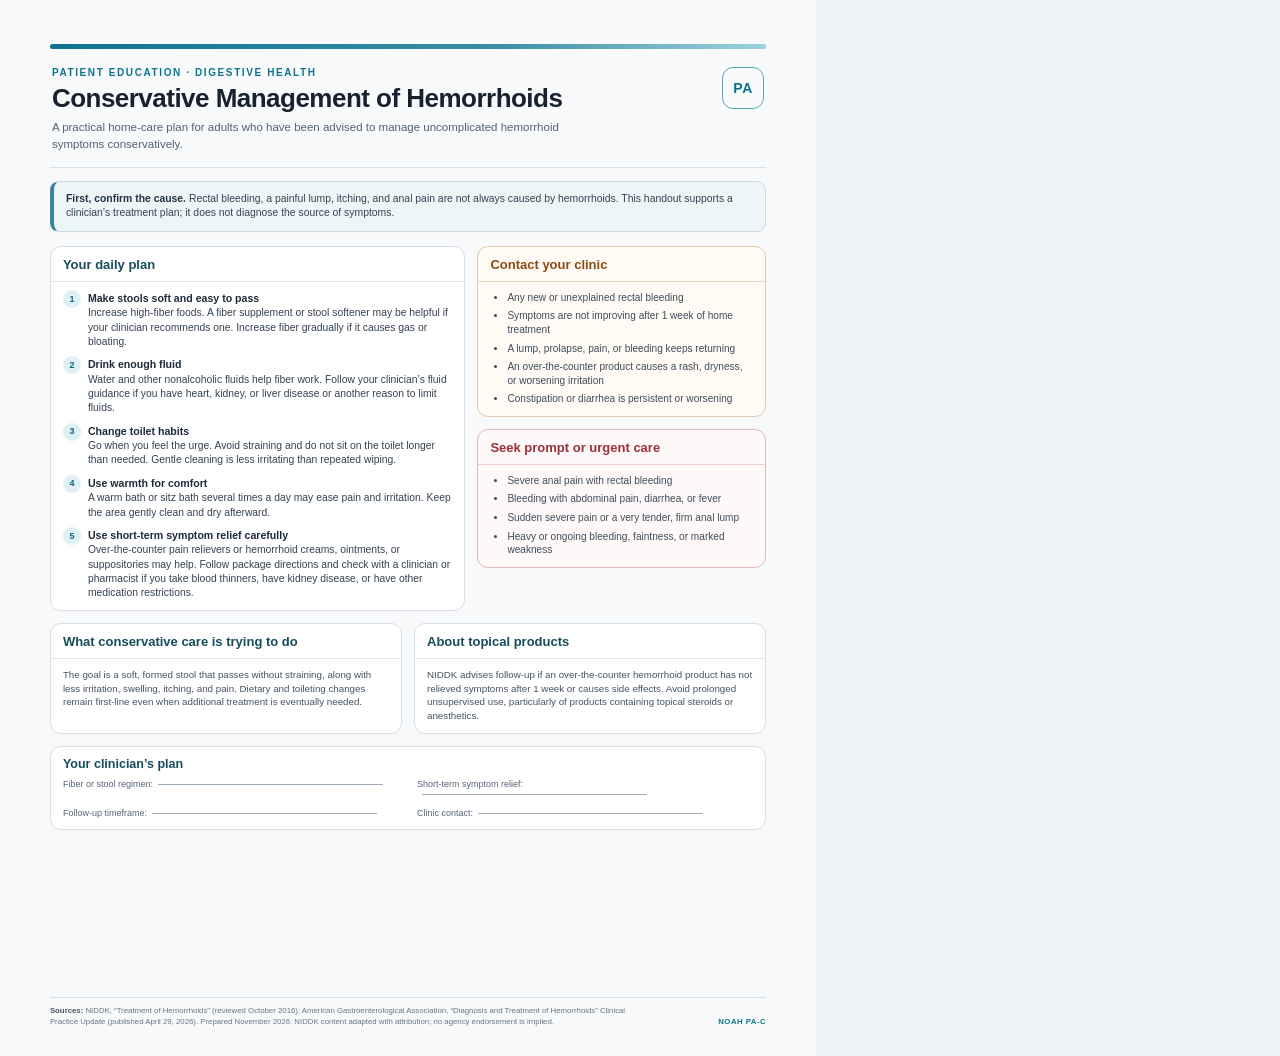
<file: documents/pdf-sources/hemorrhoids-conservative-management.html>
<!doctype html>
<html lang="en">
<head>
  <meta charset="utf-8">
  <meta name="robots" content="noindex">
  <title>Conservative Management of Hemorrhoids</title>
  <style>
    @page { size: Letter; margin: 0; }
    * { box-sizing: border-box; }
    html, body { margin: 0; padding: 0; background: #eef2f6; color: #18212f; font-family: Arial, Helvetica, sans-serif; }
    body { width: 8.5in; height: 11in; }
    .page { position: relative; width: 8.5in; height: 11in; overflow: hidden; background: #f7f9fb; padding: .46in .52in .42in; }
    .topline { height: 5px; border-radius: 999px; background: linear-gradient(90deg, #0d7490, #3a8da5 62%, #9dd2de); }
    header { display: flex; justify-content: space-between; gap: 24px; align-items: flex-start; padding: 18px 2px 14px; border-bottom: 1px solid #d8e0e8; }
    .eyebrow { margin: 0 0 6px; color: #0d7490; font-size: 10px; font-weight: 700; letter-spacing: .16em; text-transform: uppercase; }
    h1 { margin: 0; font-size: 26px; line-height: 1.08; letter-spacing: -.02em; }
    .subtitle { margin: 7px 0 0; max-width: 5.8in; color: #526173; font-size: 11.5px; line-height: 1.45; }
    .mark { flex: 0 0 auto; display: grid; place-items: center; width: 42px; height: 42px; border: 1.5px solid #58a8bb; border-radius: 11px; color: #0d7490; font-size: 14px; font-weight: 800; letter-spacing: .04em; }
    .notice { display: flex; gap: 10px; align-items: flex-start; margin: 13px 0 14px; padding: 10px 12px; border: 1px solid #cbd8e3; border-left: 4px solid #3b8499; border-radius: 9px; background: #edf5f7; color: #344456; font-size: 10.4px; line-height: 1.42; }
    .notice strong { color: #203444; }
    .grid { display: grid; grid-template-columns: 1.18fr .82fr; gap: 12px; align-items: start; }
    .card { border: 1px solid #d6dee7; border-radius: 11px; background: #fff; overflow: hidden; }
    .card h2 { margin: 0; padding: 10px 12px 8px; border-bottom: 1px solid #e1e7ed; color: #174c5d; font-size: 13px; line-height: 1.2; }
    .card-body { padding: 9px 12px 10px; }
    .steps { margin: 0; padding: 0; list-style: none; counter-reset: step; }
    .steps li { position: relative; margin: 0 0 8px; padding-left: 25px; color: #344253; font-size: 10.35px; line-height: 1.38; counter-increment: step; }
    .steps li:last-child { margin-bottom: 0; }
    .steps li::before { content: counter(step); position: absolute; left: 0; top: -1px; display: grid; place-items: center; width: 18px; height: 18px; border-radius: 50%; background: #dff0f4; color: #0b687f; font-size: 9px; font-weight: 800; }
    .steps strong { display: block; margin-bottom: 1px; color: #1d2b3a; font-size: 10.6px; }
    .stack { display: grid; gap: 12px; }
    ul { margin: 0; padding-left: 17px; }
    li { margin: 0 0 5px; color: #3f4d5c; font-size: 10.1px; line-height: 1.35; }
    li:last-child { margin-bottom: 0; }
    .warning { border-color: #e3c8aa; background: #fffaf4; }
    .warning h2 { border-bottom-color: #ecd8c1; color: #8a4c14; }
    .urgent { border-color: #e1b8bb; background: #fff8f8; }
    .urgent h2 { border-bottom-color: #edcfd1; color: #9a3039; }
    .bottom { display: grid; grid-template-columns: 1fr 1fr; gap: 12px; margin-top: 12px; }
    .small p { margin: 0; color: #445364; font-size: 9.75px; line-height: 1.4; }
    .plan { margin-top: 12px; padding: 10px 12px 11px; border: 1px solid #d6dee7; border-radius: 11px; background: #fff; }
    .plan h2 { margin: 0 0 8px; color: #174c5d; font-size: 12.5px; }
    .plan-grid { display: grid; grid-template-columns: 1fr 1fr; gap: 9px 18px; }
    .plan-item { color: #566577; font-size: 9px; }
    .plan-line { display: inline-block; width: 67%; margin-left: 5px; border-bottom: 1px solid #9eabb8; transform: translateY(-2px); }
    footer { position: absolute; left: .52in; right: .52in; bottom: .3in; display: flex; justify-content: space-between; align-items: flex-end; gap: 16px; padding-top: 8px; border-top: 1px solid #d8e0e8; color: #667588; font-size: 7.8px; line-height: 1.35; }
    footer .sources { max-width: 6.3in; }
    footer strong { color: #435365; }
    footer .brand { white-space: nowrap; color: #0d7490; font-weight: 700; letter-spacing: .06em; text-transform: uppercase; }
  </style>
</head>
<body>
  <main class="page">
    <div class="topline"></div>
    <header>
      <div>
        <p class="eyebrow">Patient education · Digestive health</p>
        <h1>Conservative Management of Hemorrhoids</h1>
        <p class="subtitle">A practical home-care plan for adults who have been advised to manage uncomplicated hemorrhoid symptoms conservatively.</p>
      </div>
      <div class="mark" aria-label="Noah PA-C">PA</div>
    </header>

    <div class="notice"><div><strong>First, confirm the cause.</strong> Rectal bleeding, a painful lump, itching, and anal pain are not always caused by hemorrhoids. This handout supports a clinician’s treatment plan; it does not diagnose the source of symptoms.</div></div>

    <div class="grid">
      <section class="card">
        <h2>Your daily plan</h2>
        <div class="card-body">
          <ol class="steps">
            <li><strong>Make stools soft and easy to pass</strong>Increase high-fiber foods. A fiber supplement or stool softener may be helpful if your clinician recommends one. Increase fiber gradually if it causes gas or bloating.</li>
            <li><strong>Drink enough fluid</strong>Water and other nonalcoholic fluids help fiber work. Follow your clinician’s fluid guidance if you have heart, kidney, or liver disease or another reason to limit fluids.</li>
            <li><strong>Change toilet habits</strong>Go when you feel the urge. Avoid straining and do not sit on the toilet longer than needed. Gentle cleaning is less irritating than repeated wiping.</li>
            <li><strong>Use warmth for comfort</strong>A warm bath or sitz bath several times a day may ease pain and irritation. Keep the area gently clean and dry afterward.</li>
            <li><strong>Use short-term symptom relief carefully</strong>Over-the-counter pain relievers or hemorrhoid creams, ointments, or suppositories may help. Follow package directions and check with a clinician or pharmacist if you take blood thinners, have kidney disease, or have other medication restrictions.</li>
          </ol>
        </div>
      </section>

      <div class="stack">
        <section class="card warning">
          <h2>Contact your clinic</h2>
          <div class="card-body">
            <ul>
              <li>Any new or unexplained rectal bleeding</li>
              <li>Symptoms are not improving after 1 week of home treatment</li>
              <li>A lump, prolapse, pain, or bleeding keeps returning</li>
              <li>An over-the-counter product causes a rash, dryness, or worsening irritation</li>
              <li>Constipation or diarrhea is persistent or worsening</li>
            </ul>
          </div>
        </section>

        <section class="card urgent">
          <h2>Seek prompt or urgent care</h2>
          <div class="card-body">
            <ul>
              <li>Severe anal pain with rectal bleeding</li>
              <li>Bleeding with abdominal pain, diarrhea, or fever</li>
              <li>Sudden severe pain or a very tender, firm anal lump</li>
              <li>Heavy or ongoing bleeding, faintness, or marked weakness</li>
            </ul>
          </div>
        </section>
      </div>
    </div>

    <div class="bottom">
      <section class="card small">
        <h2>What conservative care is trying to do</h2>
        <div class="card-body"><p>The goal is a soft, formed stool that passes without straining, along with less irritation, swelling, itching, and pain. Dietary and toileting changes remain first-line even when additional treatment is eventually needed.</p></div>
      </section>
      <section class="card small">
        <h2>About topical products</h2>
        <div class="card-body"><p>NIDDK advises follow-up if an over-the-counter hemorrhoid product has not relieved symptoms after 1 week or causes side effects. Avoid prolonged unsupervised use, particularly of products containing topical steroids or anesthetics.</p></div>
      </section>
    </div>

    <section class="plan">
      <h2>Your clinician’s plan</h2>
      <div class="plan-grid">
        <div class="plan-item">Fiber or stool regimen:<span class="plan-line"></span></div>
        <div class="plan-item">Short-term symptom relief:<span class="plan-line"></span></div>
        <div class="plan-item">Follow-up timeframe:<span class="plan-line"></span></div>
        <div class="plan-item">Clinic contact:<span class="plan-line"></span></div>
      </div>
    </section>

    <footer>
      <div class="sources"><strong>Sources:</strong> NIDDK, “Treatment of Hemorrhoids” (reviewed October 2016); American Gastroenterological Association, “Diagnosis and Treatment of Hemorrhoids” Clinical Practice Update (published April 29, 2026). Prepared November 2026. NIDDK content adapted with attribution; no agency endorsement is implied.</div>
      <div class="brand">Noah PA-C</div>
    </footer>
  </main>
</body>
</html>
</file>
